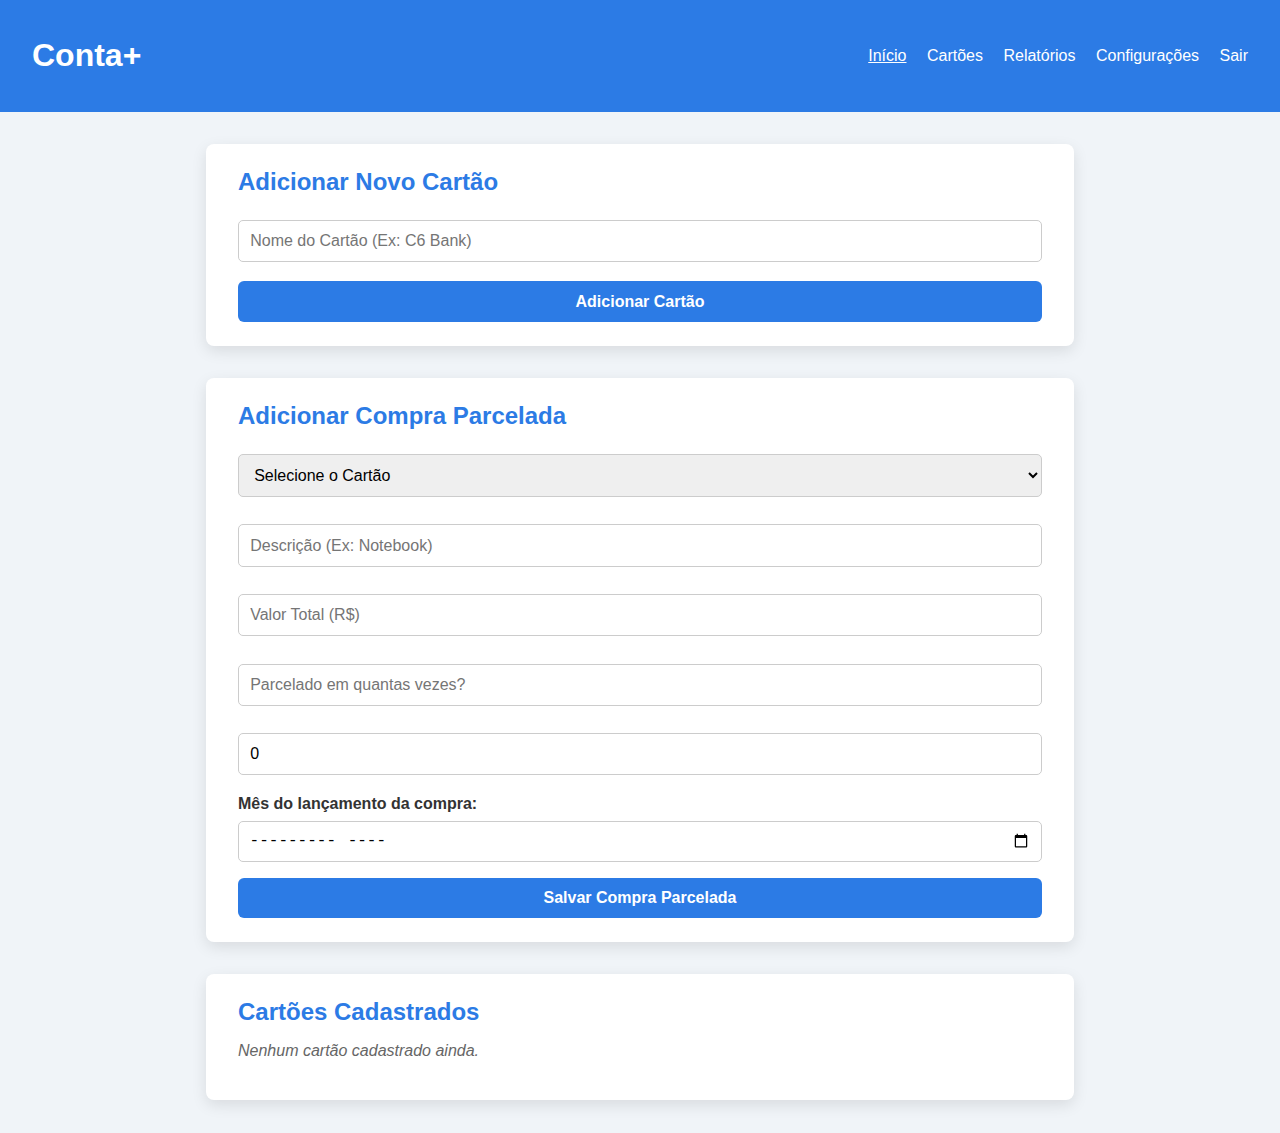
<file: cartoes.html>
<!DOCTYPE html>
<html lang="pt-BR">
  <head>
    <meta charset="UTF-8" />
    <meta name="viewport" content="width=device-width, initial-scale=1" />
    <title>FinZap - Gerenciar Cartões e Parcelas</title>
    <link rel="stylesheet" href="cartoes.css" />
  </head>
  <body>
    <header class="header">
      <h1>Conta+</h1>
      <nav class="nav">
        <a href="dashboard.html" class="active">Início</a>
        <a href="cartoes.html">Cartões</a>
        <a href="relatorios.html">Relatórios</a>
        <a href="configuracoes.html">Configurações</a>
        <a href="index.html">Sair</a>
      </nav>
    </header>

    <main>
      <!-- Adicionar novo cartão -->
      <section class="card novo-cartao">
        <h2>Adicionar Novo Cartão</h2>
        <input
          id="nome-cartao"
          type="text"
          placeholder="Nome do Cartão (Ex: C6 Bank)"
        />
        <button id="adicionar-cartao">Adicionar Cartão</button>
      </section>

      <!-- Adicionar compra parcelada -->
      <section class="card nova-compra">
        <h2>Adicionar Compra Parcelada</h2>
        <select id="cartao-selecionado">
          <option value="">Selecione o Cartão</option>
        </select>
        <input
          id="descricao"
          type="text"
          placeholder="Descrição (Ex: Notebook)"
        />
        <input
          id="valor"
          type="number"
          placeholder="Valor Total (R$)"
          min="0"
          step="0.00"
        />
        <input
          id="parcelas"
          type="number"
          placeholder="Parcelado em quantas vezes?"
          min="1"
        />
        <input
          id="pagas"
          type="number"
          placeholder="Quantas já foram pagas?"
          min="0"
          value="0"
        />
        <!-- NOVO CAMPO -->
        <label
          for="mes-lancamento"
          style="font-weight: 600; margin-top: 0.5rem"
        >
          Mês do lançamento da compra:
        </label>
        <input
          id="mes-lancamento"
          type="month"
          value=""
          max="9999-12"
          style="
            padding: 0.6rem;
            border-radius: 5px;
            border: 1px solid #ccc;
            margin-bottom: 1rem;
          "
        />
        <button id="adicionar-parcela">Salvar Compra Parcelada</button>
      </section>

      <!-- Listagem dos cartões -->
      <section class="card lista-cartoes">
        <h2>Cartões Cadastrados</h2>
        <div id="lista-cartoes-container"></div>
      </section>
    </main>

    <!-- Modal para editar parcela -->
    <div id="modal-editar" class="modal-overlay hidden">
      <div class="modal">
        <h3>Editar Compra Parcelada</h3>
        <p><strong>Cartão:</strong> <span id="modal-cartao-nome"></span></p>

        <label for="modal-descricao">Descrição</label>
        <input id="modal-descricao" type="text" />

        <label for="modal-valor">Valor Total (R$)</label>
        <input id="modal-valor" type="number" step="0.01" min="0" />

        <label for="modal-total-parcelas">Total de Parcelas</label>
        <input id="modal-total-parcelas" type="number" min="1" />

        <label for="modal-pagas">Parcelas Pagas</label>
        <input id="modal-pagas" type="number" min="0" />

        <h4>Parcelas</h4>
        <div class="table-responsive">
          <table id="modal-tabela-parcelas">
            <thead>
              <tr>
                <th>#</th>
                <th>Mês/Ano</th>
                <th>Valor (R$)</th>
                <th>Ações</th>
              </tr>
            </thead>
            <tbody></tbody>
          </table>
        </div>

        <div class="modal-buttons">
          <button id="salvar-edicao">Salvar Alterações</button>
          <button id="fechar-modal">Cancelar</button>
        </div>
      </div>
    </div>

    <script src="cartoes.js"></script>
  </body>
</html>
</file>
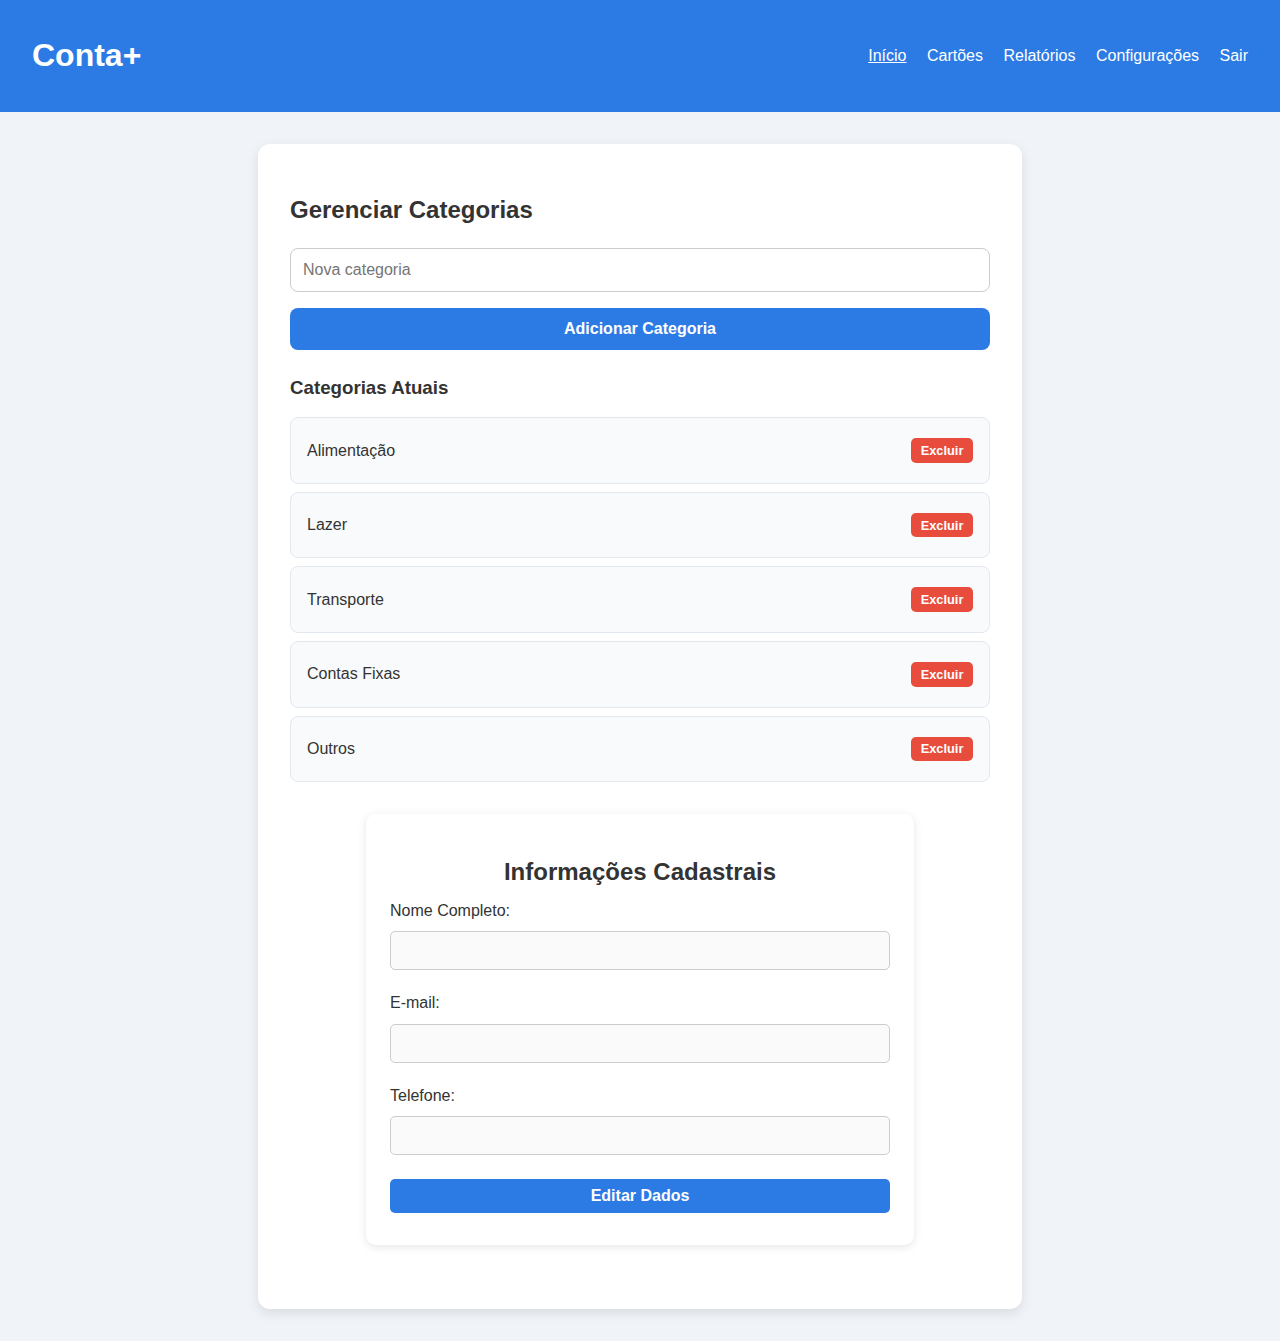
<file: configuracoes.html>
<!DOCTYPE html>
<html lang="pt-BR">
  <head>
    <meta charset="UTF-8" />
    <meta name="viewport" content="width=device-width, initial-scale=1.0" />
    <title>Conta+ - Configurações</title>
    <link rel="stylesheet" href="style-configuracoes.css" />
  </head>
  <body>
    <header class="header">
      <h1>Conta+</h1>
      <nav class="nav">
        <a href="dashboard.html" class="active">Início</a>
        <a href="cartoes.html">Cartões</a>
        <a href="relatorios.html">Relatórios</a>
        <a href="configuracoes.html">Configurações</a>
        <a href="index.html">Sair</a>
      </nav>
    </header>

    <main class="container">
      <h2>Gerenciar Categorias</h2>

      <section class="add-category">
        <input type="text" id="nova-categoria" placeholder="Nova categoria" />
        <button onclick="adicionarCategoria()">Adicionar Categoria</button>
      </section>

      <section class="lista-categorias">
        <h3>Categorias Atuais</h3>
        <ul id="lista-categorias"></ul>
      </section>

      <section class="dados-usuario">
        <h2>Informações Cadastrais</h2>
        <form id="formUsuario">
          <label>Nome Completo:</label>
          <input type="text" id="nome" disabled /><br />

          <label>E-mail:</label>
          <input type="email" id="email" disabled /><br />

          <label>Telefone:</label>
          <input type="tel" id="telefone" disabled /><br />

          <button type="button" id="editarBtn">Editar Dados</button>
          <button type="button" id="salvarBtn" style="display: none">
            Salvar
          </button>
        </form>
      </section>
    </main>

    <script src="configuracoes.js"></script>

    <script>
      const nome = document.getElementById("nome");
      const email = document.getElementById("email");
      const telefone = document.getElementById("telefone");
      const editarBtn = document.getElementById("editarBtn");
      const salvarBtn = document.getElementById("salvarBtn");

      // Carregar dados do localStorage
      window.onload = () => {
        nome.value = localStorage.getItem("usuario_nome") || "";
        email.value = localStorage.getItem("usuario_email") || "";
        telefone.value = localStorage.getItem("usuario_telefone") || "";
      };

      editarBtn.addEventListener("click", () => {
        nome.disabled = false;
        email.disabled = false;
        telefone.disabled = false;
        salvarBtn.style.display = "inline-block";
        editarBtn.style.display = "none";
      });

      salvarBtn.addEventListener("click", () => {
        localStorage.setItem("usuario_nome", nome.value);
        localStorage.setItem("usuario_email", email.value);
        localStorage.setItem("usuario_telefone", telefone.value);

        nome.disabled = true;
        email.disabled = true;
        telefone.disabled = true;
        salvarBtn.style.display = "none";
        editarBtn.style.display = "inline-block";

        alert("Dados salvos com sucesso!");
      });
    </script>
  </body>
</html>
</file>
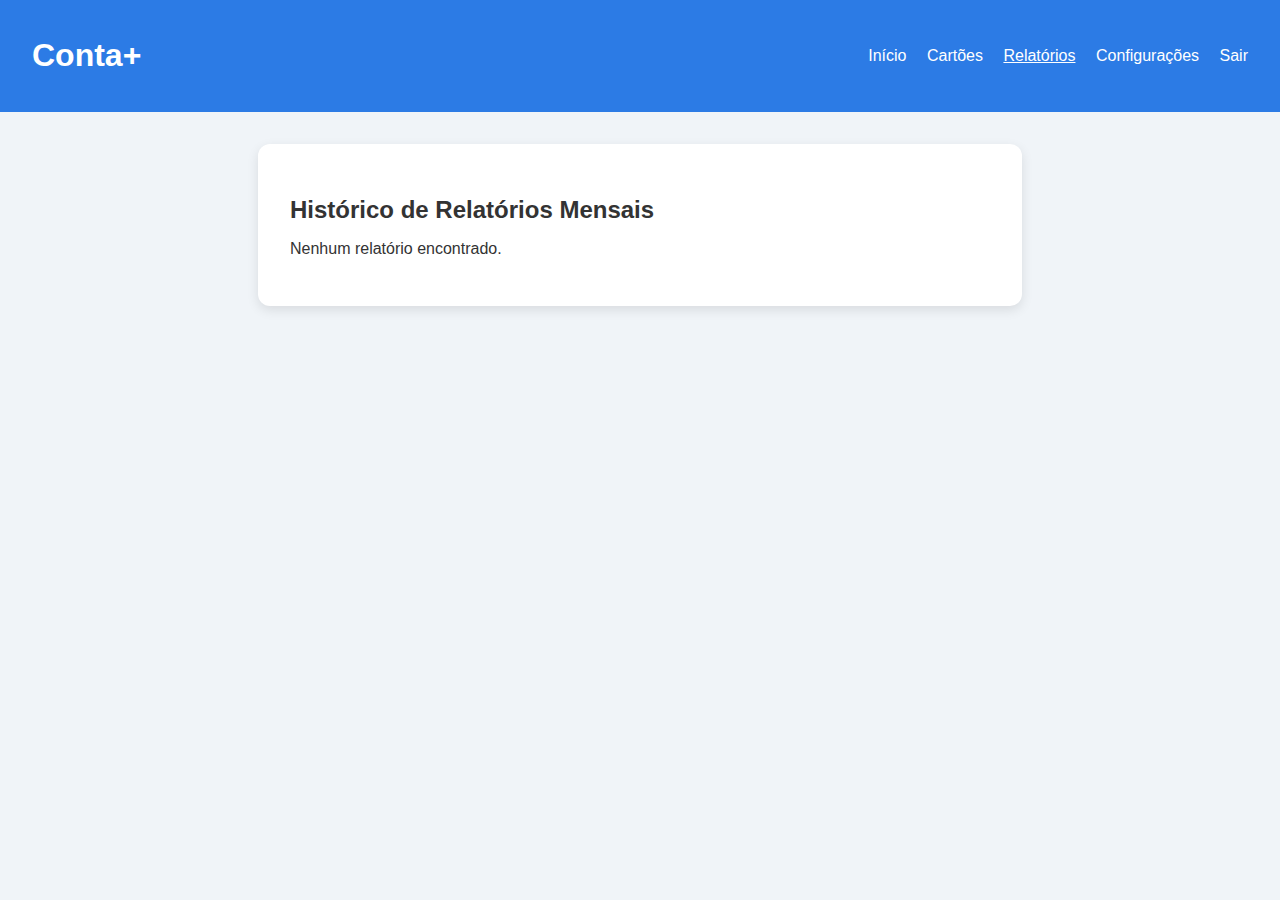
<file: relatorios.html>
<!DOCTYPE html>
<html lang="pt-BR">
  <head>
    <meta charset="UTF-8" />
    <meta name="viewport" content="width=device-width, initial-scale=1" />
    <title>Conta+ - Relatórios</title>
    <link rel="stylesheet" href="style-relatorios.css" />
    <style>
      .hidden {
        display: none;
      }
    </style>
  </head>
  <body>
    <header class="header">
      <h1>Conta+</h1>
      <nav class="nav">
        <a href="dashboard.html">Início</a>
        <a href="cartoes.html">Cartões</a>
        <a href="relatorios.html" class="active">Relatórios</a>
        <a href="configuracoes.html">Configurações</a>
        <a href="index.html">Sair</a>
      </nav>
    </header>

    <main class="container">
      <h2>Histórico de Relatórios Mensais</h2>
      <ul class="lista-relatorios"></ul>

      <section id="visualizador-relatorio" class="hidden">
        <h3>Visualização do Relatório</h3>
        <pre id="conteudo-relatorio"></pre>
        <button id="fechar-visualizador">Fechar</button>
      </section>
    </main>

    <script src="relatorios.js"></script>
  </body>
</html>
</file>
<file: style-configuracoes.css>
/* style-configuracoes.css */
body {
  margin: 0;
  padding: 0;
  font-family: 'Segoe UI', Tahoma, Geneva, Verdana, sans-serif;
  background: #f0f4f8;
  color: #333;
}

.header {
  background: #2c7be5;
  color: white;
  padding: 1rem 2rem;
  display: flex;
  justify-content: space-between;
  align-items: center;
}

.nav a {
  color: white;
  margin-left: 1rem;
  text-decoration: none;
  font-weight: 500;
  transition: opacity 0.3s;
}

.nav a:hover {
  opacity: 0.8;
}

.nav a.active {
  text-decoration: underline;
}

.container {
  max-width: 700px;
  margin: 2rem auto;
  background: white;
  padding: 2rem;
  border-radius: 12px;
  box-shadow: 0 4px 12px rgba(0, 0, 0, 0.1);
}

h2 {
  margin-bottom: 1rem;
}

input, button {
  padding: 0.75rem;
  margin: 0.5rem 0;
  font-size: 1rem;
  border-radius: 8px;
  border: 1px solid #ccc;
  width: 100%;
  box-sizing: border-box;
}

button {
  background: #2c7be5;
  color: white;
  border: none;
  cursor: pointer;
  font-weight: bold;
  transition: background 0.3s;
}

button:hover {
  background: #1a5fd0;
}

#lista-categorias {
  list-style: none;
  padding: 0;
  margin-top: 1rem;
}

#lista-categorias li {
  background: #f9fafb;
  border: 1px solid #e2e8f0;
  border-radius: 8px;
  padding: 0.75rem 1rem;
  margin-bottom: 0.5rem;
}

.dados-usuario {
  background: #fff;
  padding: 1.5rem;
  border-radius: 10px;
  box-shadow: 0 2px 10px rgba(0,0,0,0.1);
  max-width: 500px;
  margin: 2rem auto;
}

.dados-usuario h2 {
  margin-bottom: 1rem;
  text-align: center;
}

.dados-usuario label {
  display: block;
  margin: 0.5rem 0 0.2rem;
}

.dados-usuario input {
  width: 100%;
  padding: 0.6rem;
  border: 1px solid #ccc;
  border-radius: 5px;
  margin-bottom: 1rem;
}

.dados-usuario button {
  padding: 0.5rem 1rem;
  margin-right: 1rem;
  border: none;
  border-radius: 5px;
  cursor: pointer;
  background-color: #2c7be5;
  color: white;
}

#lista-categorias li {
  display: flex;
  align-items: center;
  justify-content: space-between;
  background: #f9fafb;
  border: 1px solid #e2e8f0;
  border-radius: 8px;
  padding: 0.75rem 1rem;
  margin-bottom: 0.5rem;
}

#lista-categorias li button {
  font-size: 0.8rem;
  padding: 0.3rem 0.6rem;
  background-color: #e74c3c;
  color: white;
  border: none;
  border-radius: 5px;
  cursor: pointer;
  transition: background-color 0.3s ease;
  width: auto;
  min-width: 60px;
}

#lista-categorias li button:hover {
  background-color: #c0392b;
}
</file>
<file: style-relatorios.css>
/* Base e corpo */
body {
  margin: 0;
  padding: 0;
  font-family: "Segoe UI", Tahoma, Geneva, Verdana, sans-serif;
  background: #f0f4f8;
  color: #333;
}

/* Cabeçalho */
.header {
  background: #2c7be5;
  color: white;
  padding: 1rem 2rem;
  display: flex;
  justify-content: space-between;
  align-items: center;
}

.nav a {
  color: white;
  margin-left: 1rem;
  text-decoration: none;
  font-weight: 500;
  transition: opacity 0.3s;
}

.nav a:hover {
  opacity: 0.8;
}

.nav a.active {
  text-decoration: underline;
}

/* Container principal */
.container {
  max-width: 700px;
  margin: 2rem auto;
  background: white;
  padding: 2rem;
  border-radius: 12px;
  box-shadow: 0 4px 12px rgba(0, 0, 0, 0.1);
}

/* Título */
h2 {
  margin-bottom: 1rem;
}

/* Lista de relatórios */
.lista-relatorios {
  list-style: none;
  padding: 0;
  margin: 0;
}

/* Item com status */
.item-relatorio {
  background: #f9fafb;
  border: 1px solid #dbe5f1;
  border-radius: 12px;
  padding: 1rem 1.25rem;
  margin-bottom: 1rem;
  display: flex;
  justify-content: space-between;
  align-items: center;
  flex-wrap: wrap;
  font-size: 1rem;
}

.info-relatorio {
  display: flex;
  align-items: center;
  gap: 0.5rem;
  font-weight: 600;
  color: #333;
}

.status-positivo {
  color: #2e7d32;
  font-weight: 600;
  display: flex;
  align-items: center;
  gap: 0.3rem;
}

/* Botões */
.botoes-container {
  display: flex;
  gap: 0.5rem;
}

.botao {
  background: #2c7be5;
  color: white;
  border: none;
  padding: 0.4rem 0.9rem;
  border-radius: 8px;
  cursor: pointer;
  font-weight: 600;
  font-size: 0.875rem;
  transition: background 0.3s;
  white-space: nowrap;
}

.botao:hover {
  background: #1a5fd0;
}

/* Visualizador de relatório */
.visualizador-relatorio {
  margin-top: 2rem;
  padding: 1rem;
  background: #eef6ff;
  border-radius: 10px;
  border: 1px solid #bcdffb;
  white-space: pre-wrap;
  max-height: 400px;
  overflow-y: auto;
  color: #333;
  font-size: 0.9rem;
  font-family: "Segoe UI", Tahoma, Geneva, Verdana, sans-serif;
}

.hidden {
  display: none;
}

#fechar-visualizador {
  margin-top: 1rem;
  background: #c62828;
  border: none;
  padding: 0.5rem 1rem;
  color: white;
  border-radius: 8px;
  cursor: pointer;
  font-weight: 600;
  font-size: 0.9rem;
  transition: background 0.3s;
}

#fechar-visualizador:hover {
  background: #8b1a1a;
}

/* Responsivo */
@media (max-width: 600px) {
  .item-relatorio {
    flex-direction: column;
    align-items: flex-start;
  }

  .botoes-container {
    margin-top: 0.75rem;
    width: 100%;
    display: flex;
    gap: 0.5rem;
    flex-wrap: wrap;
  }
}

.modal {
  position: fixed;
  top: 0;
  left: 0;
  width: 100%;
  height: 100%;
  background: rgba(0, 0, 0, 0.5);
  display: flex;
  justify-content: center;
  align-items: center;
  z-index: 1000;
}

.modal-conteudo {
  background: white;
  padding: 2rem;
  border-radius: 12px;
  max-width: 600px;
  width: 90%;
  max-height: 80vh;
  overflow-y: auto;
}

.modal.hidden {
  display: none;
}

.modal-conteudo pre {
  white-space: pre-wrap;
  word-wrap: break-word;
  margin-top: 1rem;
  margin-bottom: 1.5rem;
}
</file>
<file: cartoes.css>
/* Reset básico */
* {
  box-sizing: border-box;
}

body {
  margin: 0;
  padding: 0;
  font-family: "Segoe UI", Tahoma, Geneva, Verdana, sans-serif;
  background: #f0f4f8;
  color: #333;
}

.header {
  background: #2c7be5;
  color: white;
  padding: 1rem 2rem;
  display: flex;
  justify-content: space-between;
  align-items: center;
}

.nav a {
  color: white;
  margin-left: 1rem;
  text-decoration: none;
  font-weight: 500;
  transition: opacity 0.3s;
}

.nav a:hover {
  opacity: 0.8;
}

.nav a.active {
  text-decoration: underline;
}

.btn-voltar {
  color: white;
  text-decoration: none;
  font-weight: 600;
  border: 1.5px solid white;
  padding: 0.3rem 0.8rem;
  border-radius: 5px;
  transition: background 0.3s;
}

.btn-voltar:hover {
  background: rgba(255, 255, 255, 0.2);
}

main {
  max-width: 900px;
  margin: 2rem auto;
  padding: 0 1rem;
}

.card {
  background: white;
  padding: 1.5rem 2rem;
  border-radius: 8px;
  box-shadow: 0 5px 15px rgb(0 0 0 / 0.1);
  margin-bottom: 2rem;
}

.card h2 {
  margin-top: 0;
  margin-bottom: 1rem;
  font-weight: 700;
  color: #2c7be5;
}

/* Inputs e Selects */
input,
select {
  width: 100%;
  padding: 0.7rem;
  margin: 0.5rem 0 1.2rem 0;
  font-size: 1rem;
  border-radius: 5px;
  border: 1px solid #ccc;
  transition: border-color 0.3s;
}

input:focus,
select:focus {
  border-color: #2c7be5;
  outline: none;
}

/* Botões */
button {
  background-color: #2c7be5;
  color: white;
  font-weight: 700;
  font-size: 1rem;
  padding: 0.7rem 1rem;
  border: none;
  border-radius: 6px;
  cursor: pointer;
  transition: background-color 0.3s;
  width: 100%;
}

button:hover {
  background-color: #1a5ec8;
}

/* Container lista cartões */
#lista-cartoes-container {
  margin-top: 1rem;
}

/* Cada cartão listado */
.cartao-item {
  border: 1px solid #ddd;
  border-radius: 6px;
  margin-bottom: 1rem;
  padding: 1rem;
  background: #f9fafb;
}

.cartao-header {
  display: flex;
  justify-content: space-between;
  align-items: center;
  margin-bottom: 1rem;
}

.cartao-nome {
  font-size: 1.2rem;
  font-weight: 700;
  color: #2c7be5;
}

.cartao-botoes button {
  margin-left: 0.6rem;
  min-width: 110px;
  font-weight: 600;
}

/* Tabela parcelas dentro do cartão */
.tabela-parcelas {
  width: 100%;
  border-collapse: collapse;
}

.tabela-parcelas th,
.tabela-parcelas td {
  border: 1px solid #ccc;
  padding: 0.5rem;
  text-align: center;
}

.tabela-parcelas th {
  background-color: #e9f0fb;
  color: #2c7be5;
  font-weight: 700;
}

/* Botões dentro da tabela parcelas */
.tabela-parcelas button {
  background-color: #2c7be5;
  font-size: 0.85rem;
  padding: 0.3rem 0.7rem;
  margin: 0;
}

.tabela-parcelas button.excluir {
  background-color: #e74c3c;
}

.tabela-parcelas button.excluir:hover {
  background-color: #c0392b;
}

/* Modal overlay */
.modal-overlay {
  position: fixed;
  top: 0;
  left: 0;
  width: 100vw;
  height: 100vh;
  background: rgba(0, 0, 0, 0.5);
  display: flex;
  justify-content: center;
  align-items: center;
  z-index: 1000;
}

/* Modal escondido */
.hidden {
  display: none !important;
}

.modal {
  background: white;
  border-radius: 10px;
  padding: 2rem 2.5rem;
  width: 90%;
  max-width: 600px;
  max-height: 90vh;
  overflow-y: auto;
  box-shadow: 0 8px 24px rgb(0 0 0 / 0.15);
  position: relative;
}

.modal h3 {
  margin-top: 0;
  margin-bottom: 1rem;
  color: #2c7be5;
}

.modal label {
  display: block;
  margin-top: 1rem;
  font-weight: 600;
  color: #555;
}

.modal input {
  width: 100%;
  padding: 0.6rem;
  margin-top: 0.3rem;
  border: 1px solid #ccc;
  border-radius: 5px;
}

.modal-buttons {
  margin-top: 1.8rem;
  display: flex;
  justify-content: flex-end;
  gap: 1rem;
}

.modal-buttons button {
  width: auto;
  min-width: 120px;
}

.modal-buttons button:first-child {
  background-color: #2c7be5;
}

.modal-buttons button:last-child {
  background-color: #ccc;
  color: #333;
}

.modal-buttons button:last-child:hover {
  background-color: #aaa;
}

/* Tabela parcelas modal */
#modal-tabela-parcelas {
  width: 100%;
  border-collapse: collapse;
  margin-top: 0.8rem;
}

#modal-tabela-parcelas th,
#modal-tabela-parcelas td {
  border: 1px solid #ddd;
  padding: 0.5rem;
  text-align: center;
}

#modal-tabela-parcelas th {
  background-color: #e9f0fb;
  color: #2c7be5;
  font-weight: 700;
}

/* Botão excluir parcela no modal */
#modal-tabela-parcelas button {
  font-size: 0.8rem;
  padding: 0.25rem 0.6rem;
  border-radius: 4px;
  border: none;
  cursor: pointer;
}

#modal-tabela-parcelas button.excluir {
  background-color: #e74c3c;
  color: white;
}

#modal-tabela-parcelas button.excluir:hover {
  background-color: #c0392b;
}

/* Responsividade para tabelas - scroll horizontal */
.table-responsive {
  overflow-x: auto;
  width: 100%;
}

/* Opcional: esconder scrollbar no iOS */
.table-responsive::-webkit-scrollbar {
  height: 6px;
}

.table-responsive::-webkit-scrollbar-thumb {
  background: #ccc;
  border-radius: 3px;
}
</file>
